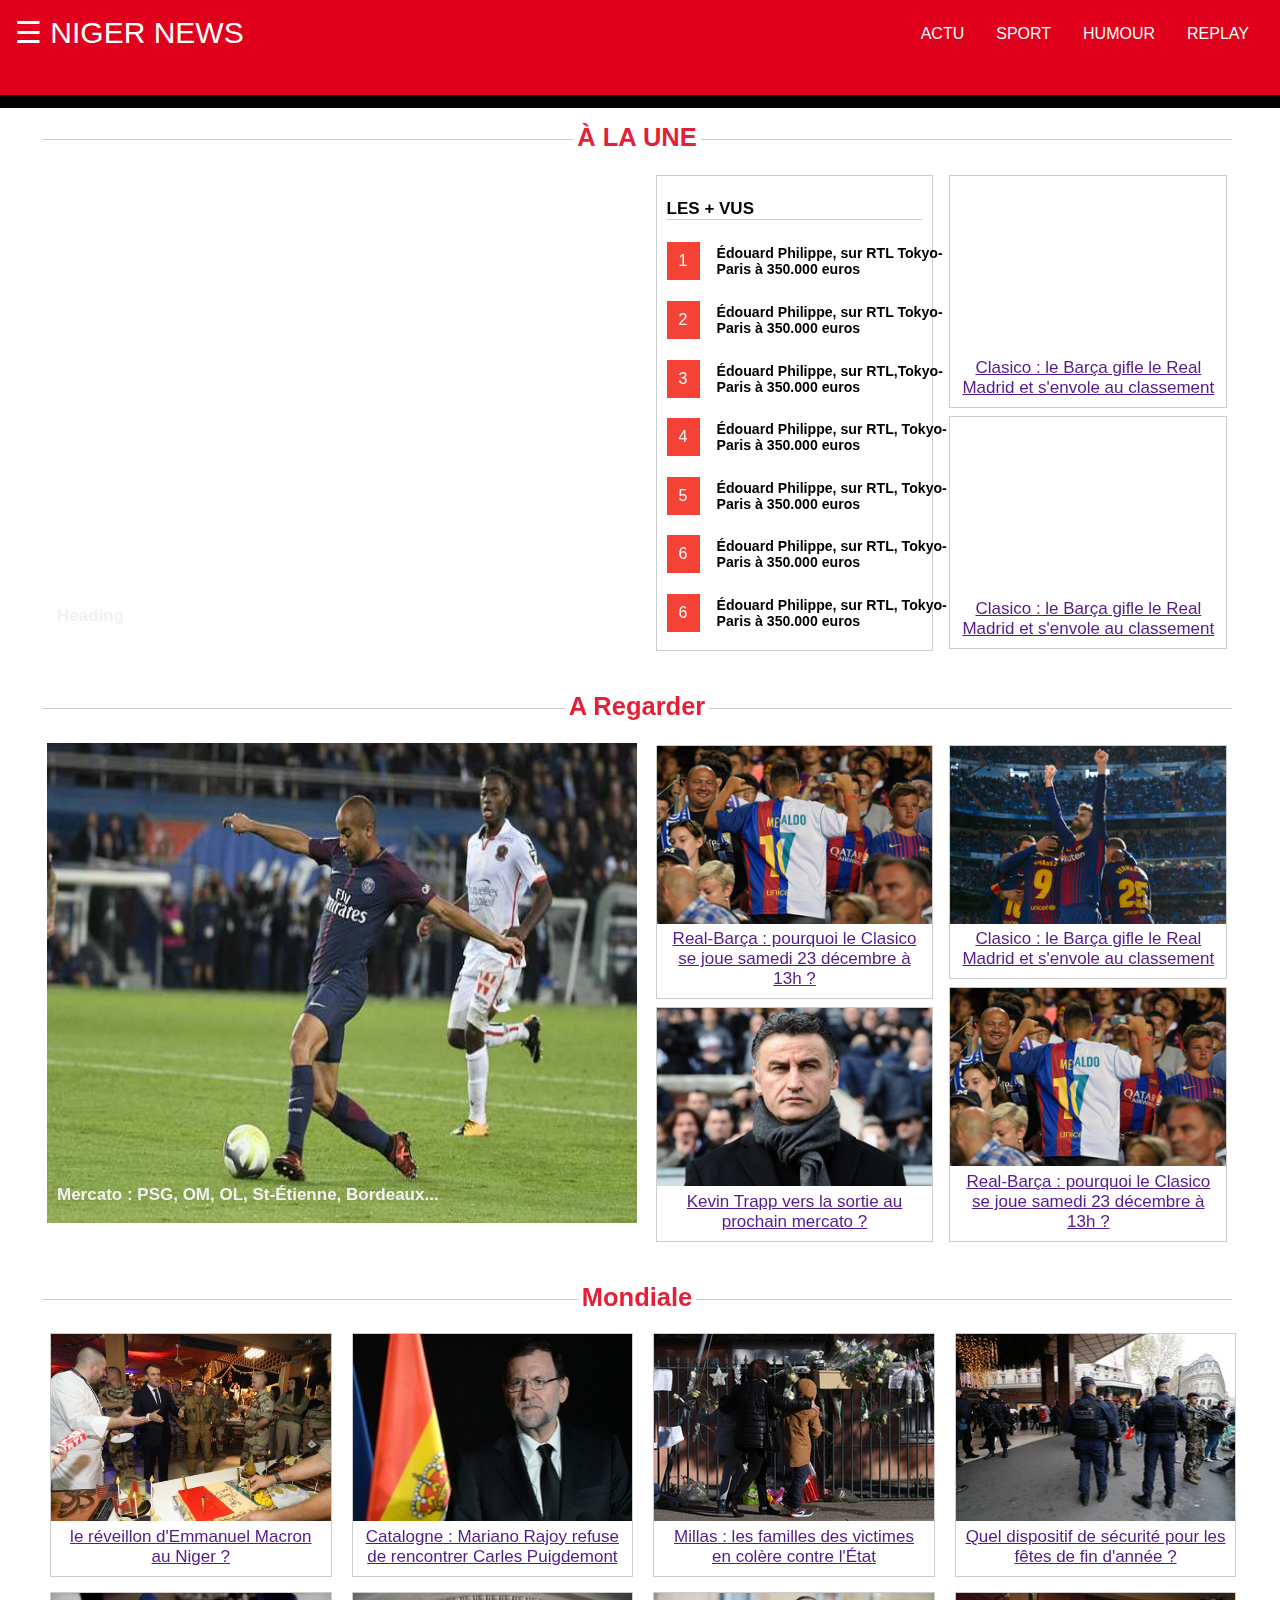
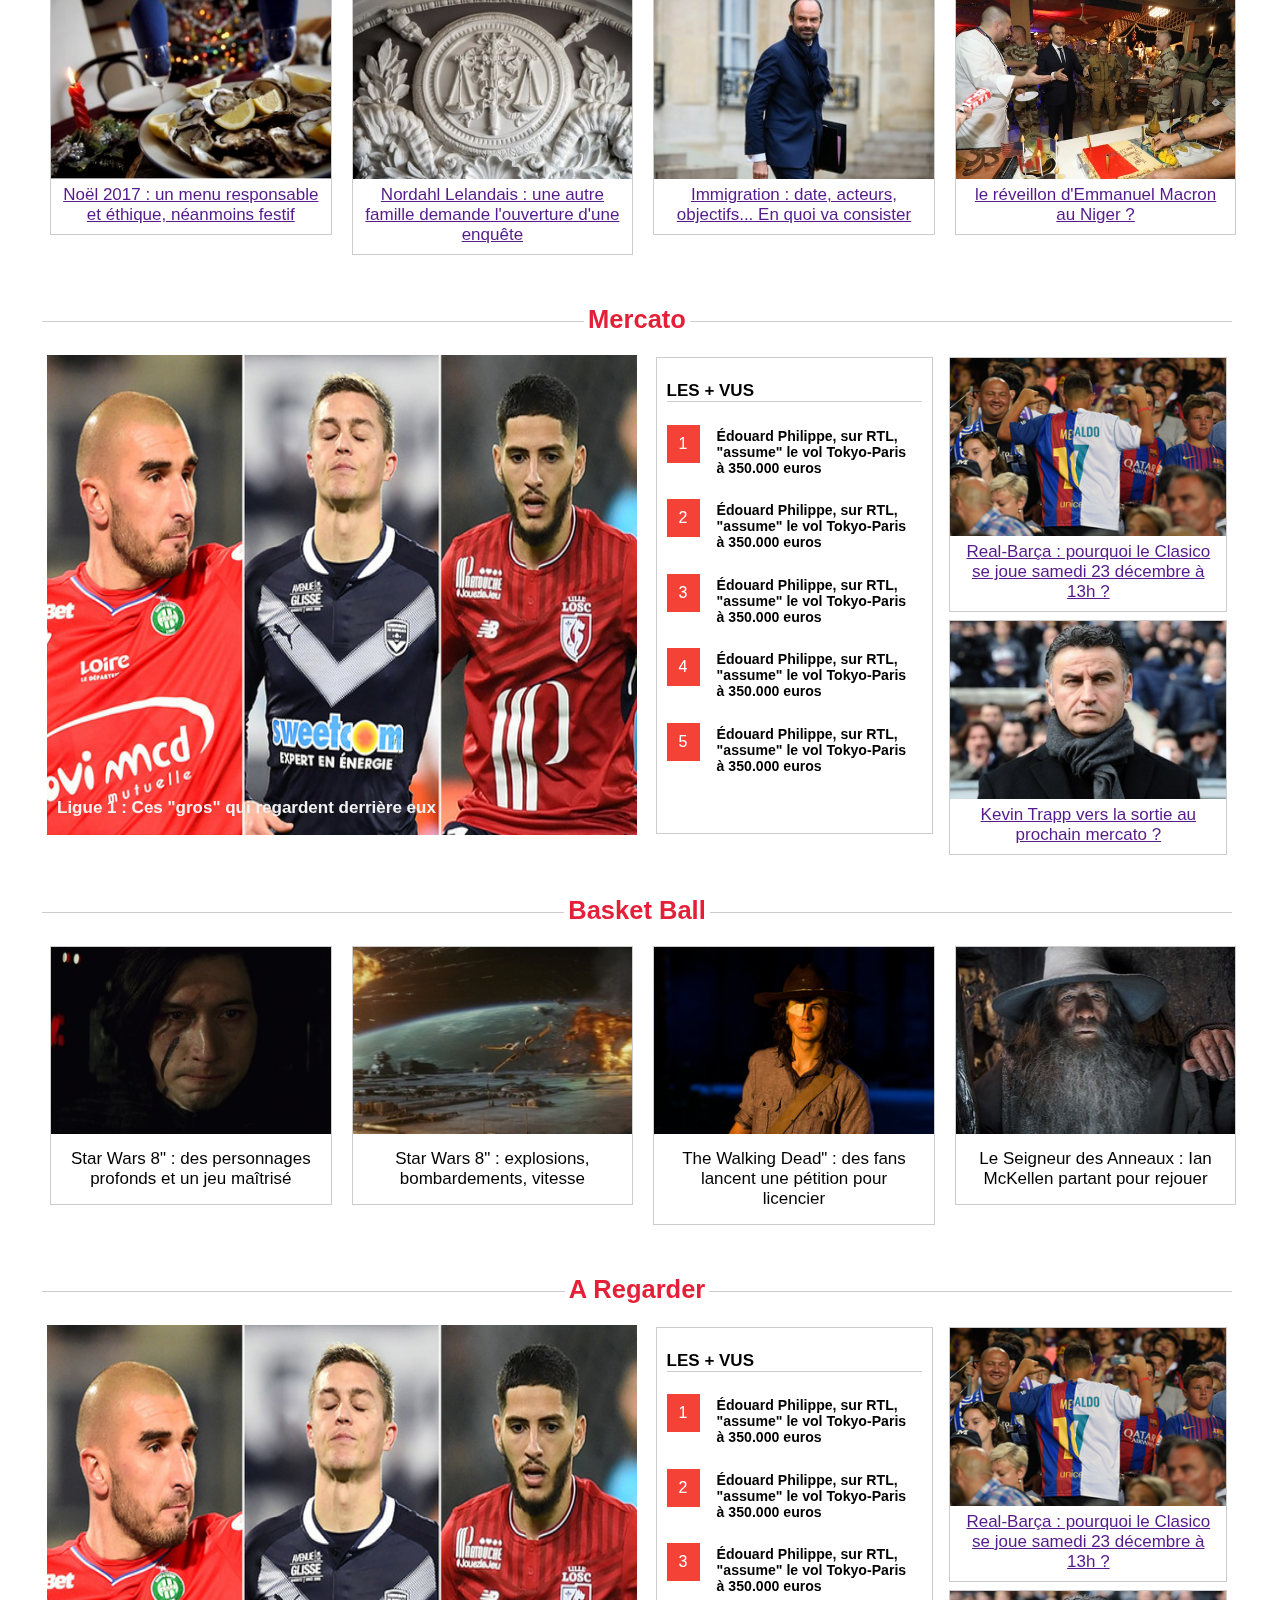
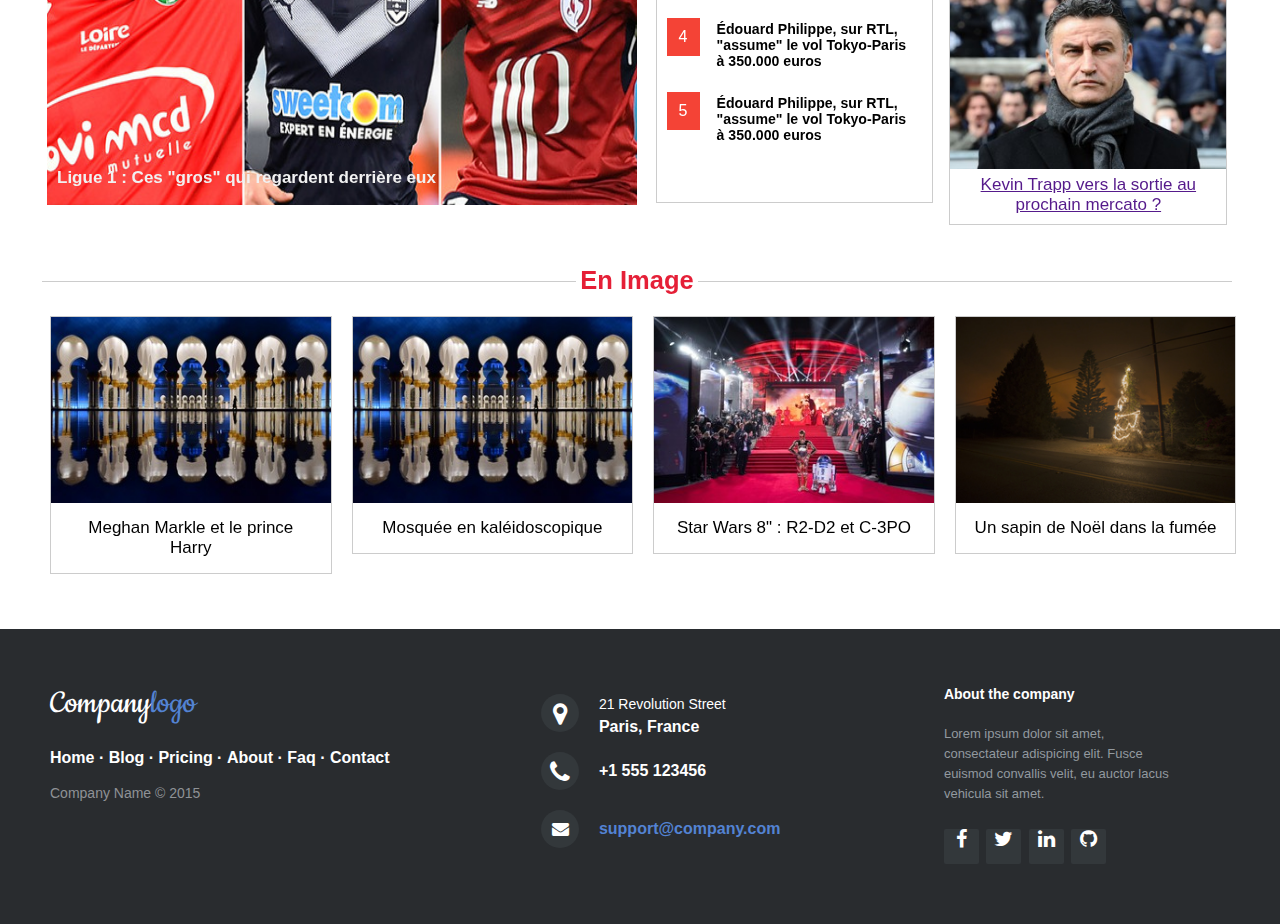
<file: index.html>
<!DOCTYPE >
<html>
<head>
  <meta http-equiv="X-UA-Compatible" content="IE=edge">
  <meta name="viewport" content="width=device-width, initial-scale=1">
  <link rel="stylesheet" href="./css/style.css">
<link rel="stylesheet" href="https://cdnjs.cloudflare.com/ajax/libs/font-awesome/4.7.0/css/font-awesome.min.css">
<link rel="stylesheet" href="http://maxcdn.bootstrapcdn.com/font-awesome/4.2.0/css/font-awesome.min.css">
<link href="http://fonts.googleapis.com/css?family=Cookie" rel="stylesheet" type="text/css">

</head>
<body>
  <!-- Topnav-->
<div id="nav">
<div class="container">
<div class="navbar">
  <a href="video.html">REPLAY</a>
  <a href="humour.html">HUMOUR</a> 
  <a href="sport.html">SPORT</a>
  <a href="actu.html">ACTU</a> 
</div>
<div id="mySidenav" class="sidenav">
  <a href="javascript:void(0)" class="closebtn" onclick="closeNav()">&times;</a>
  <div class="search-container">
    <form action="/action_page.php">
      <input type="text" placeholder="Search.." name="search">
    </form>
  </div>
  <!-- End Topnav -->
  <!-- Sidenav -->
  <h4>ACTU</h4>
  <a href="#">Politique</a>
  <a href="#">Société et faits divers</a>
  <a href="#">Conso</a>
  <a href="#">Future</a> 
  <a href="#">People</a>
  <h4>SPORT</h4>
  <a href="#">Football</a> 
  <a href="#">Premier</a>
  <a href="#">Liga</a>
  <a href="#">Ligue 1 </a>
  <a href="#">Ligue des Champions</a>
  <a href="#">Coupe du Monde</a>
  <a href="#">Mercato</a> 
  <h4>Humour</h4>
  <a href="#"> Ciné et Séries</a>
  <a href="#">Proverbe d`Afrique</a> 
  <a href="#">Citation</a>
  <a href="#">Services</a>
  <a href="#">Clients</a>
  <a href="#">Contact</a> 
  <a href="#">Services</a>
  <h4>Menu</h4>
  <a href="#">Clients</a>
  <a href="#">Contact</a> 
  <a href="#">About</a>
  <a href="#">Services</a>
  <a href="#">Clients</a>
  <a href="#">Contact</a> 
</div>
<span style="font-size:30px;cursor:pointer" onclick="openNav()"  class="active" >&#9776; </span>
<a href="index.html" class="link">NIGER NEWS</a> 
<p id="demo"></p>
</div>
</div>
<script>
function openNav() {
    document.getElementById("mySidenav").style.width = "250px";
}

function closeNav() {
    document.getElementById("mySidenav").style.width = "0";
}
</script>
<!-- End Sidenav-->
<!-- Top Nav -->
<div class="topnav">
  <a href="#">Immigration</a>
  <a href="#">Etat Unis</a>
  <a href="#">Star Wars 8</a>
</div>
<!-- End Top nav-->
<!-- Row -->
<div id="trait">
   <h2>À LA UNE</h2>
  <div class="row">
  <div class="column middle">
    <div class="containeur">
  <iframe width="98%" height="480" src="https://www.youtube.com/embed/xGO89POGJ-8" frameborder="0" gesture="media" allow="encrypted-media" allowfullscreen>
</iframe>
  <div class="content">
    <h4>Heading</h4>
  </div>
</div>
  </div>
  <div class="column side">
   <div class="responsive">
  <div class="gallery">
    <h4> LES + VUS</h4>
<div class="vertical-menu">
  <button class="btn danger">1</button>
 <a href="tout.html"> <h5>Édouard Philippe, sur RTL Tokyo-Paris à 350.000 euros </h5></a>
   <button class="btn danger">2</button>
  <a href="tout.html"><h5>Édouard Philippe, sur RTL Tokyo-Paris à 350.000 euros </h5></a>
   <button class="btn danger">3</button>
  <a href="tout.html"><h5>Édouard Philippe, sur RTL,Tokyo-Paris  à 350.000 euros </h5></a>
   <button class="btn danger">4</button>
  <a href="tout.html"><h5>Édouard Philippe, sur RTL, Tokyo-Paris  à 350.000 euros </h5></a>
   <button class="btn danger">5</button>
 <a href=""> <h5>Édouard Philippe, sur RTL, Tokyo-Paris à 350.000 euros </h5></a>
  <button class="btn danger">6</button>
 <a href=""> <h5>Édouard Philippe, sur RTL, Tokyo-Paris  à 350.000 euros </h5></a>
<button class="btn danger">6</button>
 <a href=""> <h5>Édouard Philippe, sur RTL, Tokyo-Paris  à 350.000 euros </h5></a>

</div>
  </div>
</div>

  </div>
  <div class="column side">
    <div class="responsive">
  <div class="gallery">
    <a target="_blank" href="img_fjords.jpg">
      <iframe width="292" height="176" src="https://www.youtube.com/embed/kXcKKQCqjjE"  frameborder="0" gesture="media" allow="encrypted-media" allowfullscreen></iframe>
    </a>
    <div class="desc"><a href="">Clasico : le Barça gifle le Real Madrid et s'envole au classement</a></div>
  </div>
</div>
 <div class="responsive">
  <div class="gallery">
    <a target="_blank" href="img_fjords.jpg">
      <iframe width="292" height="176"  src="https://www.youtube.com/embed/kXcKKQCqjjE"   frameborder="0" gesture="media" allow="encrypted-media" allowfullscreen></iframe>
    </a>
    <div class="desc"><a href="">Clasico : le Barça gifle le Real Madrid et s'envole au classement</a></div>
  </div>
</div>
  </div>
  </div>
</div>
</div><br clear="all">
<div id="trait">
   <h2>A Regarder</h2>
  <div class="row">
  <div class="column middle">
    <div class="containeur">
  <img src="img/om.jpg" alt="Notebook" style="width:98%; height: 480px;">
  <div class="content">
    <h4>Mercato : PSG, OM, OL, St-Étienne, Bordeaux... </h4>
  </div>
</div>
  </div>
  <div class="column side">
   <div class="responsive">
  <div class="gallery">
    <a target="_blank" href="img_fjords.jpg">
      <img src="img/messi.jpg" alt="Trolltunga Norway" style="height: 178px">
    </a>
    <div class="desc"><a href="">Real-Barça : pourquoi le Clasico se joue samedi 23 décembre à 13h ?</a></div>
  </div>
</div>
<div class="responsive">
  <div class="gallery">
    <a target="_blank" href="img_fjords.jpg">
      <img src="img/losc.jpg" alt="Trolltunga Norway" style="height: 178px">
    </a>
    <div class="desc"><a href="">Kevin Trapp vers la sortie au prochain mercato ?</a></div>
  </div>
</div>
  </div>
  <div class="column side">
    <div class="responsive">
  <div class="gallery">
    <a target="_blank" href="img_fjords.jpg">
      <img src="img/barca.jpg" alt="Trolltunga Norway" style="height: 178px">
    </a>
    <div class="desc"><a href="">Clasico : le Barça gifle le Real Madrid et s'envole au classement</a></div>
  </div>
</div>
<div class="responsive">
  <div class="gallery">
    <a target="_blank" href="img_fjords.jpg">
      <img src="img/messi.jpg" alt="Trolltunga Norway" style="height: 178px"">
    </a>
    <div class="desc"><a href="">Real-Barça : pourquoi le Clasico se joue samedi 23 décembre à 13h ?</a></div>
  </div>
</div>
  </div>
</div>
</div><br clear="all">
<div id="trait">
   <h2>Mondiale</h2>
<div class="respon">
  <div class="gall">
    <a target="_blank" href="img_fjords.jpg">
      <img src="img/macron.jpg" alt="Trolltunga Norway" width="300" height="200">
    </a>
    <div class="desc"><a href="">le réveillon d'Emmanuel Macron au Niger ?</a></div>
  </div>
</div>
<div class="respon">
  <div class="gall">
    <a target="_blank" href="img_fjords.jpg">
      <img src="img/espagne.jpg" alt="Trolltunga Norway" width="300" height="200">
    </a>
    <div class="desc"><a href="">Catalogne : Mariano Rajoy refuse de rencontrer Carles Puigdemont</a></div>
  </div>
</div>

<div class="respon">
  <div class="gall">
    <a target="_blank" href="img_fjords.jpg">
      <img src="img/milas.jpg" alt="Trolltunga Norway" width="300" height="200">
    </a>
    <div class="desc"><a href="">Millas : les familles des victimes en colère contre l'État</a></div>
  </div>
</div>

<div class="respon">
  <div class="gall">
    <a target="_blank" href="img_fjords.jpg">
      <img src="img/reveilone.jpg" alt="Trolltunga Norway" width="300" height="200">
    </a>
    <div class="desc"><a href="">Quel dispositif de sécurité pour les fêtes de fin d'année ?</a></div>
  </div>
</div>


<div class="respon">
  <div class="gall">
    <a target="_blank" href="img_fjords.jpg">
      <img src="img/repas.jpg" alt="Trolltunga Norway" width="300" height="200">
    </a>
    <div class="desc"><a href="">Noël 2017 : un menu responsable et éthique, néanmoins festif</a></div>
  </div>
</div>
<div class="respon">
  <div class="gall">
    <a target="_blank" href="img_fjords.jpg">
      <img src="img/justice.jpg" alt="Trolltunga Norway" width="300" height="200">
    </a>
    <div class="desc"><a href="">Nordahl Lelandais : une autre famille demande l'ouverture d'une enquête</a></div>
  </div>
</div>
<div class="respon">
  <div class="gall">
    <a target="_blank" href="img_fjords.jpg">
      <img src="img/immi.jpg" alt="Trolltunga Norway" width="300" height="200">
    </a>
    <div class="desc"><a href="">Immigration : date, acteurs, objectifs... En quoi va consister </a></div>
  </div>
</div>

<div class="respon">
  <div class="gall">
    <a target="_blank" href="img_fjords.jpg">
      <img src="img/macron.jpg" alt="Trolltunga Norway" width="300" height="200">
    </a>
    <div class="desc"><a href="">le réveillon d'Emmanuel Macron au Niger ?</a></div>
  </div>
</div>
</div>
  
</div>
<div class="clearfixo"></div>
</div><br clear="all">
<div id="trait">
   <h2>Mercato</h2>
  <div class="row">
  <div class="column middle">
    <div class="containeur">
  <img src="img/ligue1.jpg" alt="Notebook" style="width:98%; height: 480px;">
  <div class="content">
    <h4>Ligue 1 : Ces "gros" qui regardent derrière eux</h4>
  </div>
</div>
  </div>
  <div class="column side">
   <div class="responsive">
  <div class="gallery">
    <h4> LES + VUS</h4>
<div class="vertical-menu">
  <button class="btn danger">1</button>
 <a href=""> <h5>Édouard Philippe, sur RTL, "assume" le vol Tokyo-Paris <br> à 350.000 euros </h5></a>
   <button class="btn danger">2</button>
  <a href=""><h5>Édouard Philippe, sur RTL, "assume" le vol Tokyo-Paris <br> à 350.000 euros </h5></a>
   <button class="btn danger">3</button>
  <a href=""><h5>Édouard Philippe, sur RTL, "assume" le vol Tokyo-Paris <br> à 350.000 euros </h5></a>
   <button class="btn danger">4</button>
  <a href=""><h5>Édouard Philippe, sur RTL, "assume" le vol Tokyo-Paris <br> à 350.000 euros </h5></a>
   <button class="btn danger">5</button>
 <a href=""> <h5>Édouard Philippe, sur RTL, "assume" le vol Tokyo-Paris <br> à 350.000 euros </h5></a>
 

</div>
  </div>
</div>

  </div>
  <div class="column side">
    <div class="responsive">
  <div class="gallery">
    <a target="_blank" href="img_fjords.jpg">
      <img src="img/messi.jpg" alt="Trolltunga Norway" style="height: 178px">
    </a>
    <div class="desc"><a href="">Real-Barça : pourquoi le Clasico se joue samedi 23 décembre à 13h ?</a></div>
  </div>
</div>
<div class="responsive">
  <div class="gallery">
     <a target="_blank" href="img_fjords.jpg">
      <img src="img/losc.jpg" alt="Trolltunga Norway" style="height: 178px">
    </a>
    <div class="desc"><a href="">Kevin Trapp vers la sortie au prochain mercato ?</a></div>
  </div>
</div>
  </div>
</div>
</div><br clear="all">
<div id="trait">
   <h2>Basket Ball</h2>
<div class="respon">
  <div class="gall">
    <a target="_blank" href="img_fjords.jpg">
      <img src="img/wars.jpg" alt="Trolltunga Norway" width="300" height="200">
    </a>
    <div class="descote">Star Wars 8" : des personnages profonds et un jeu maîtrisé</div>
  </div>
</div>
<div class="respon">
  <div class="gall">
    <a target="_blank" href="img_forest.jpg">
      <img src="img/star8.jpg" alt="Forest" width="600" height="400">
    </a>
    <div class="descote">Star Wars 8" : explosions, bombardements, vitesse</div>
  </div>
</div>

<div class="respon">
  <div class="gall">
    <a target="_blank" href="img_lights.jpg">
      <img src="img/walking.jpg" alt="Northern Lights" width="600" height="400">
    </a>
    <div class="descote">The Walking Dead" : des fans lancent une pétition pour licencier </div>
  </div>
</div>

<div class="respon">
  <div class="gall">
    <a target="_blank" href="img_mountains.jpg">
      <img src="img/serie.jpg" alt="Mountains" width="600" height="400">
    </a>
    <div class="descote">Le Seigneur des Anneaux : Ian McKellen partant pour rejouer </div>
  </div>
</div>

<div class="clearfixo"></div>
</div><br clear="all">
<div id="trait">
   <h2>A Regarder</h2>
  <div class="row">
  <div class="column middle">
    <div class="containeur">
  <img src="img/ligue1.jpg" alt="Notebook" style="width:98%; height: 480px;">
  <div class="content">
    <h4>Ligue 1 : Ces "gros" qui regardent derrière eux</h4>
  </div>
</div>
  </div>
  <div class="column side">
   <div class="responsive">
  <div class="gallery">
    <h4> LES + VUS</h4>
<div class="vertical-menu">
  <button class="btn danger">1</button>
 <a href=""> <h5>Édouard Philippe, sur RTL, "assume" le vol Tokyo-Paris <br> à 350.000 euros </h5></a>
   <button class="btn danger">2</button>
  <a href=""><h5>Édouard Philippe, sur RTL, "assume" le vol Tokyo-Paris <br> à 350.000 euros </h5></a>
   <button class="btn danger">3</button>
  <a href=""><h5>Édouard Philippe, sur RTL, "assume" le vol Tokyo-Paris <br> à 350.000 euros </h5></a>
   <button class="btn danger">4</button>
  <a href=""><h5>Édouard Philippe, sur RTL, "assume" le vol Tokyo-Paris <br> à 350.000 euros </h5></a>
   <button class="btn danger">5</button>
 <a href=""> <h5>Édouard Philippe, sur RTL, "assume" le vol Tokyo-Paris <br> à 350.000 euros </h5></a>


</div>
  </div>
</div>

  </div>
  <div class="column side">
    <div class="responsive">
  <div class="gallery">
    <a target="_blank" href="img_fjords.jpg">
      <img src="img/messi.jpg" alt="Trolltunga Norway" style="height: 178px">
    </a>
    <div class="desc"><a href="">Real-Barça : pourquoi le Clasico se joue samedi 23 décembre à 13h ?</a></div>
  </div>
</div>
<div class="responsive">
  <div class="gallery">
     <a target="_blank" href="img_fjords.jpg">
      <img src="img/losc.jpg" alt="Trolltunga Norway" style="height: 178px">
    </a>
    <div class="desc"><a href="">Kevin Trapp vers la sortie au prochain mercato ?</a></div>
  </div>
</div>
  </div>
</div>
</div><br clear="all">
<div id="trait">
   <h2>En Image</h2>
<div class="respon">
  <div class="gall">
    <a target="_blank" href="img_fjords.jpg">
      <img src="img/mosque.jpg" alt="Forest" width="600" height="400">
    </a>
    <div class="descote">Meghan Markle et le prince Harry</div>
  </div>
</div>
<div class="respon">
  <div class="gall">
    <a target="_blank" href="img_forest.jpg">
      <img src="img/mosque.jpg" alt="Forest" width="600" height="400">
    </a>
    <div class="descote">Mosquée en kaléidoscopique</div>
  </div>
</div>

<div class="respon">
  <div class="gall">
    <a target="_blank" href="img_lights.jpg">
      <img src="img/tapis.jpg" alt="Northern Lights" width="600" height="400">
    </a>
    <div class="descote">Star Wars 8" : R2-D2 et C-3PO</div>
  </div>
</div>

<div class="respon">
  <div class="gall">
    <a target="_blank" href="img_mountains.jpg">
      <img src="img/sapin.jpg" alt="Mountains" width="600" height="400">
    </a>
    <div class="descote">Un sapin de Noël dans la fumée </div>
  </div>
</div>

<div class="clearfixo"></div>
</div><br clear="all">
<!-- End Row -->
<!-- footer -->

<footer class="footer-distributed">

      <div class="footer-left">

        <h3>Company<span>logo</span></h3>

        <p class="footer-links">
          <a href="#">Home</a>
          ·
          <a href="#">Blog</a>
          ·
          <a href="#">Pricing</a>
          ·
          <a href="#">About</a>
          ·
          <a href="#">Faq</a>
          ·
          <a href="#">Contact</a>
        </p>

        <p class="footer-company-name">Company Name &copy; 2015</p>
      </div>

      <div class="footer-center">

        <div>
          <i class="fa fa-map-marker"></i>
          <p><span>21 Revolution Street</span> Paris, France</p>
        </div>

        <div>
          <i class="fa fa-phone"></i>
          <p>+1 555 123456</p>
        </div>

        <div>
          <i class="fa fa-envelope"></i>
          <p><a href="mailto:support@company.com">support@company.com</a></p>
        </div>
      </div>
      <div class="footer-right">
        <p class="footer-company-about">
          <span>About the company</span>
          Lorem ipsum dolor sit amet, consectateur adispicing elit. Fusce euismod convallis velit, eu auctor lacus vehicula sit amet.
        </p>
        <div class="footer-icons">
          <a href="#"><i class="fa fa-facebook"></i></a>
          <a href="#"><i class="fa fa-twitter"></i></a>
          <a href="#"><i class="fa fa-linkedin"></i></a>
          <a href="#"><i class="fa fa-github"></i></a>
        </div>
      </div>
    </footer>
    <!-- End footer -->
</body>
</html>
</file>
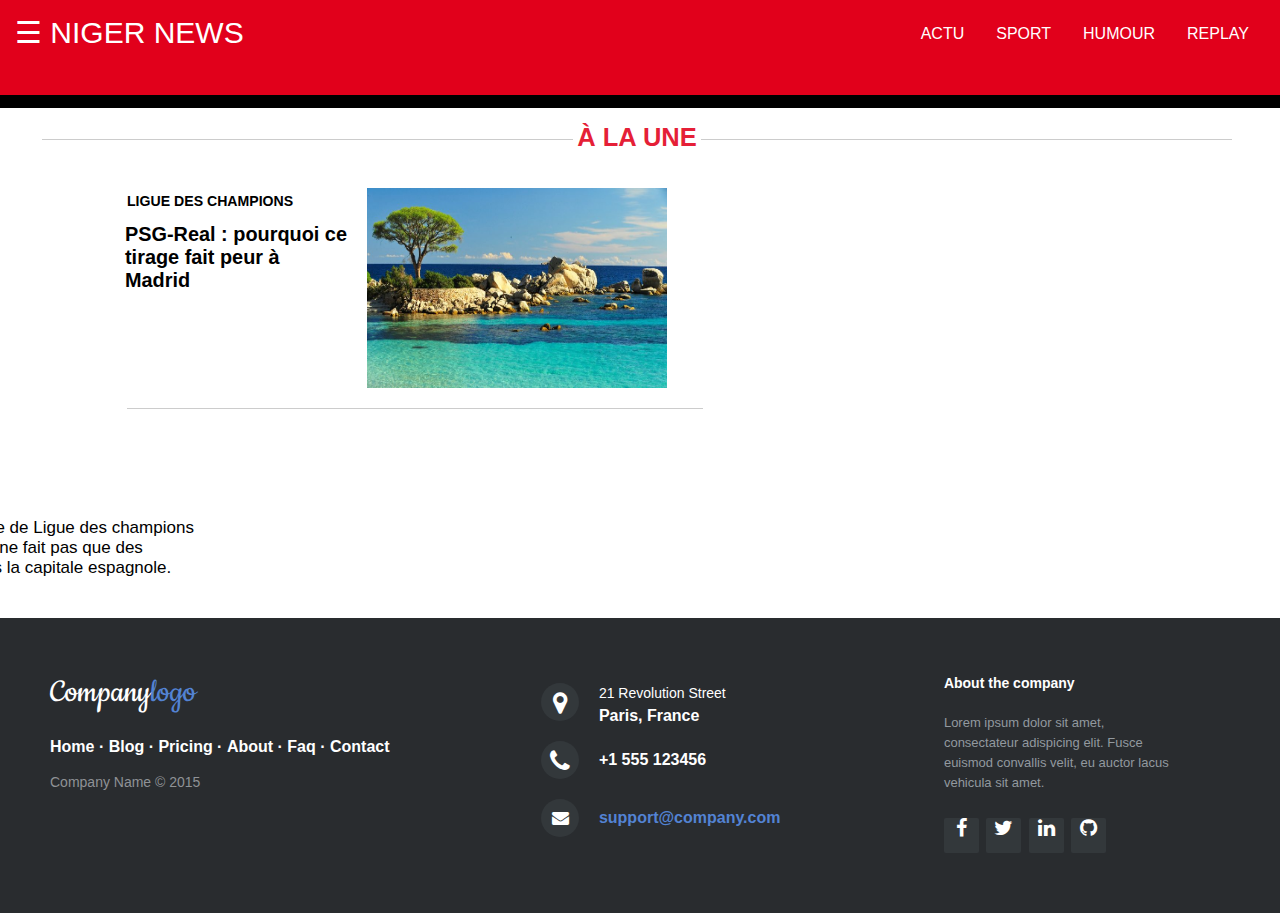
<file: resto.html>
<!DOCTYPE >
<html>
<head>
  <meta http-equiv="X-UA-Compatible" content="IE=edge">
  <meta name="viewport" content="width=device-width, initial-scale=1">
  <link rel="stylesheet" href="./css/style.css">
<link rel="stylesheet" href="https://cdnjs.cloudflare.com/ajax/libs/font-awesome/4.7.0/css/font-awesome.min.css">
<link rel="stylesheet" href="http://maxcdn.bootstrapcdn.com/font-awesome/4.2.0/css/font-awesome.min.css">
<link href="http://fonts.googleapis.com/css?family=Cookie" rel="stylesheet" type="text/css">

</head>
<body>
<div id="nav">
<div class="container">
<div class="navbar">
  <a href="video.html">REPLAY</a>
  <a href="humour.html">HUMOUR</a> 
  <a href="sport.html">SPORT</a>
  <a href="actu.html">ACTU</a> 
</div>
<div id="mySidenav" class="sidenav">
  <a href="javascript:void(0)" class="closebtn" onclick="closeNav()">&times;</a>
  <div class="search-container">
    <form action="/action_page.php">
      <input type="text" placeholder="Search.." name="search">
    </form>
  </div>
  <h4>ACTU</h4>
  <a href="#">Politique</a>
  <a href="#">Société et faits divers</a>
  <a href="#">Conso</a>
  <a href="#">Future</a> 
  <a href="#">People</a>
  <h4>SPORT</h4>
  <a href="#">Football</a> 
  <a href="#">Premier</a>
  <a href="#">Liga</a>
  <a href="#">Ligue 1 </a>
  <a href="#">Ligue des Champions</a>
  <a href="#">Coupe du Monde</a>
  <a href="#">Mercato</a> 
  <h4>Humour</h4>
  <a href="#"> Ciné et Séries</a>
  <a href="#">Proverbe d`Afrique</a> 
  <a href="#">Citation</a>
  <a href="#">Services</a>
  <a href="#">Clients</a>
  <a href="#">Contact</a> 
  <a href="#">Services</a>
  <h4>Menu</h4>
  <a href="#">Clients</a>
  <a href="#">Contact</a> 
  <a href="#">About</a>
  <a href="#">Services</a>
  <a href="#">Clients</a>
  <a href="#">Contact</a> 
</div>
<span style="font-size:30px;cursor:pointer" onclick="openNav()"  class="active" >&#9776; </span>
<a href="index.html" class="link">NIGER NEWS</a> 
<p id="demo"></p>
</div>
</div>
<script>
function openNav() {
    document.getElementById("mySidenav").style.width = "250px";
}

function closeNav() {
    document.getElementById("mySidenav").style.width = "0";
}
</script>

<div class="topnav">
  <a href="#">Immigration</a>
  <a href="#">Etat Unis</a>
  <a href="#">Star Wars 8</a>
</div>
<div id="trait">
   <h2>À LA UNE</h2>
  <div class="row">
  <div class="resto middle">
    <div class="responsive">
   <div class="casse">
  <img src="img/1.jpg" style="width:300px; height: 200px;">
  <h5>LIGUE DES CHAMPIONS</h5>
  <h3>PSG-Real : pourquoi ce <br>tirage fait peur à<br> Madrid</h3>
  <p> le 8e de finale de Ligue des champions <br>face au Real ne fait pas que des <br>heureux dans la capitale espagnole.</p>
  </div>
  </div>
</div>
</div>
</div><br clear="all">



<footer class="footer-distributed">

      <div class="footer-left">

        <h3>Company<span>logo</span></h3>

        <p class="footer-links">
          <a href="#">Home</a>
          ·
          <a href="#">Blog</a>
          ·
          <a href="#">Pricing</a>
          ·
          <a href="#">About</a>
          ·
          <a href="#">Faq</a>
          ·
          <a href="#">Contact</a>
        </p>

        <p class="footer-company-name">Company Name &copy; 2015</p>
      </div>

      <div class="footer-center">

        <div>
          <i class="fa fa-map-marker"></i>
          <p><span>21 Revolution Street</span> Paris, France</p>
        </div>

        <div>
          <i class="fa fa-phone"></i>
          <p>+1 555 123456</p>
        </div>

        <div>
          <i class="fa fa-envelope"></i>
          <p><a href="mailto:support@company.com">support@company.com</a></p>
        </div>
      </div>
      <div class="footer-right">
        <p class="footer-company-about">
          <span>About the company</span>
          Lorem ipsum dolor sit amet, consectateur adispicing elit. Fusce euismod convallis velit, eu auctor lacus vehicula sit amet.
        </p>
        <div class="footer-icons">
          <a href="#"><i class="fa fa-facebook"></i></a>
          <a href="#"><i class="fa fa-twitter"></i></a>
          <a href="#"><i class="fa fa-linkedin"></i></a>
          <a href="#"><i class="fa fa-github"></i></a>
        </div>
      </div>

    </footer>
</body>
</html>
</file>
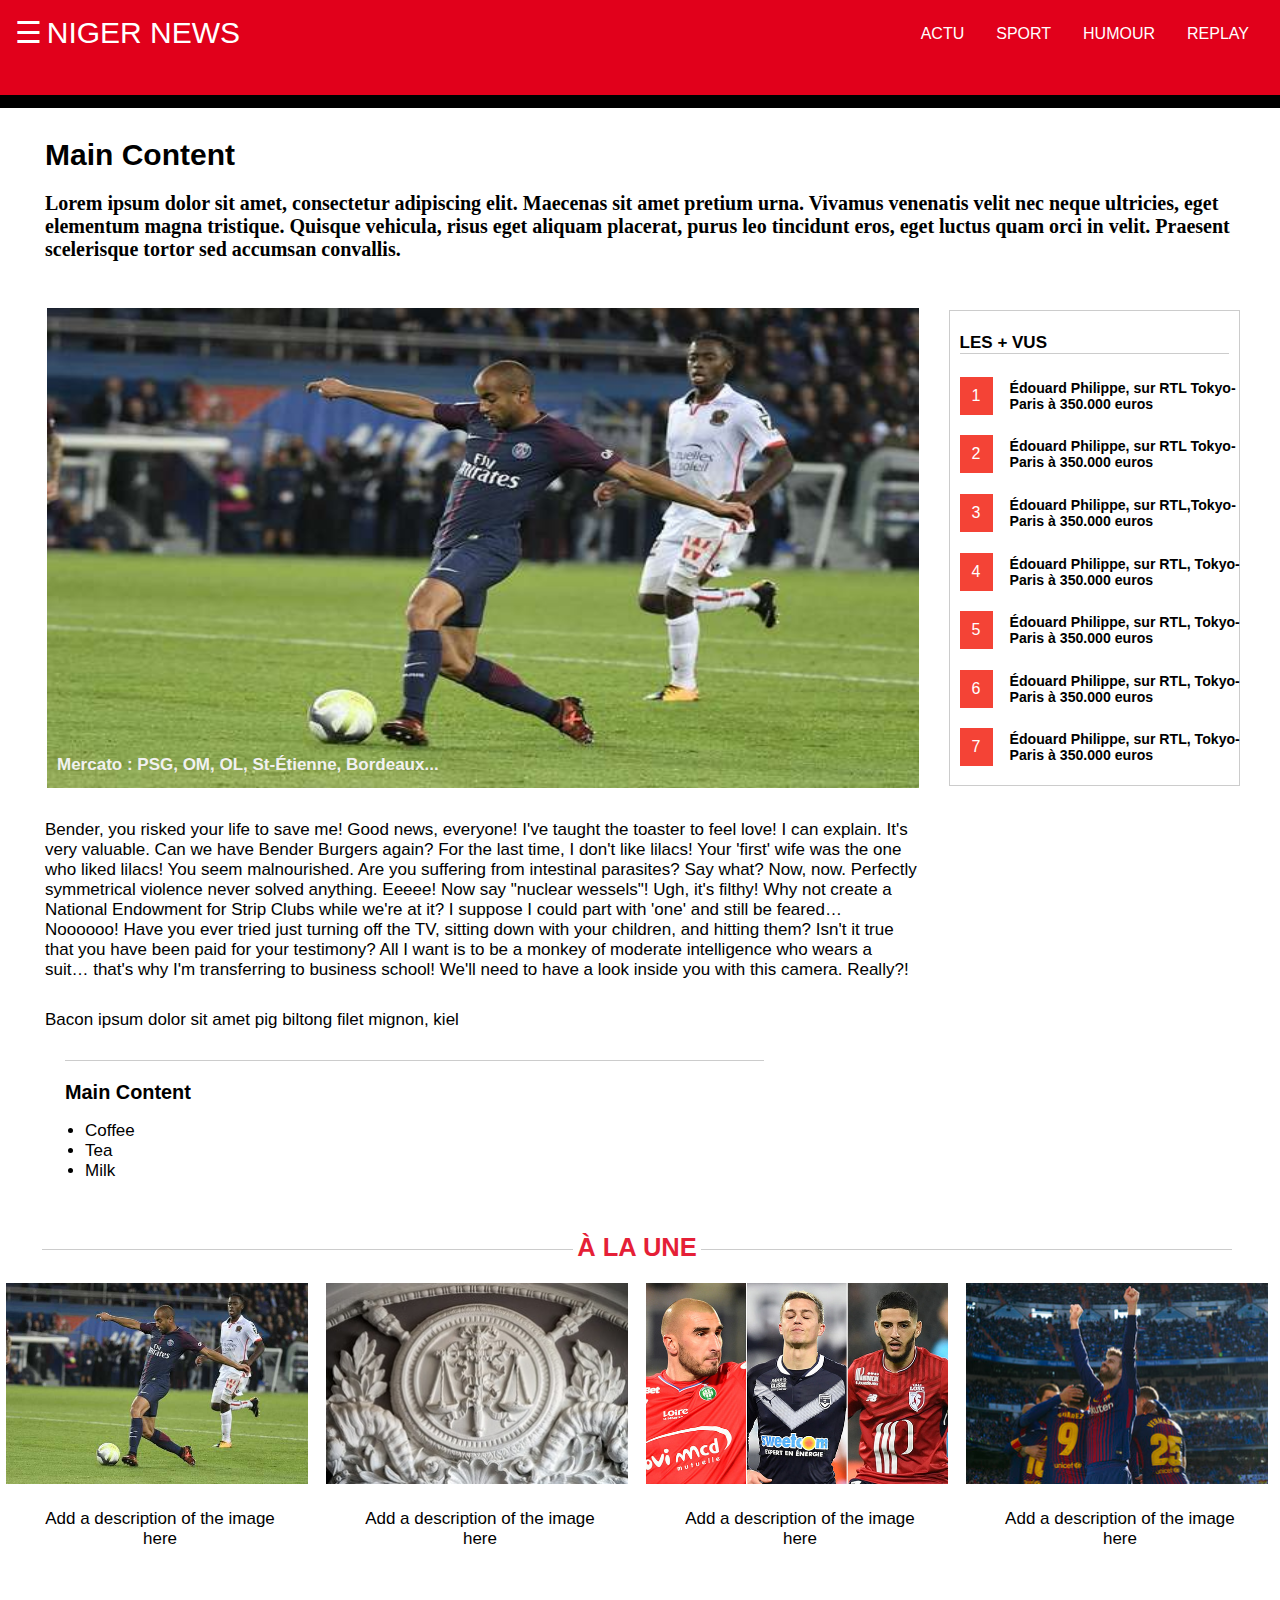
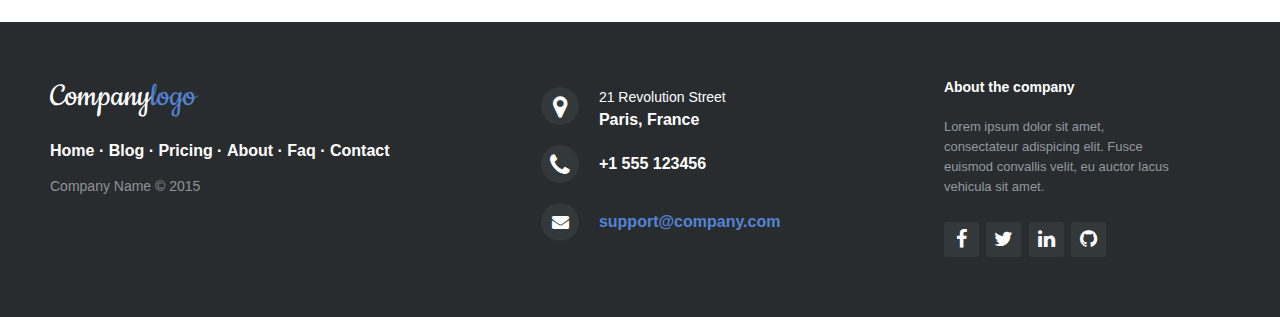
<file: tout.html>
<!DOCTYPE html>
<html>
<head>
  <meta http-equiv="X-UA-Compatible" content="IE=edge">
  <meta name="viewport" content="width=device-width, initial-scale=1">
  <link rel="stylesheet" href="./css/style.css">
<link rel="stylesheet" href="https://cdnjs.cloudflare.com/ajax/libs/font-awesome/4.7.0/css/font-awesome.min.css">
<link rel="stylesheet" href="http://maxcdn.bootstrapcdn.com/font-awesome/4.2.0/css/font-awesome.min.css">
<link href="http://fonts.googleapis.com/css?family=Cookie" rel="stylesheet" type="text/css">
 <link rel="stylesheet" type="text/css" href="http://fonts.googleapis.com/css?family=Tangerine">

</head>
<body>
<div id="nav">
<div class="container">
<div class="navbar">
  <a href="video.html">REPLAY</a>
  <a href="humour.html">HUMOUR</a> 
  <a href="sport.html">SPORT</a>
  <a href="actu.html">ACTU</a> 
</div>
<div id="mySidenav" class="sidenav">
  <a href="javascript:void(0)" class="closebtn" onclick="closeNav()">&times;</a>
  <div class="search-container">
    <form action="/action_page.php">
      <input type="text" placeholder="Search.." name="search">
    </form>
  </div>
  <h4>ACTU</h4>
  <a href="#">Politique</a>
  <a href="#">Société et faits divers </a>
  <a href="#">Conso</a>
  <a href="#">Future</a> 
  <a href="#">Humour</a>
  <h4>SPORT</h4>
  <a href="#">Football</a> 
  <a href="#">Ligue 1</a>
  <a href="#">Liga</a>
  <a href="#">Premier Ligue </a>
  <a href="#">Serie A</a> 
  <a href="#">Ligue des Champions</a>
  <a href="#">Mondiale</a>
  <a href="#">Mercato</a>
  <h4>CLUTURE</h4>
  <a href="#"> Ciné et séries</a>
  <a href="#">Médias et people</a> 
  <a href="#"> Musique</a>
  <a href="#">Services</a>
  <a href="#">Clients</a>
  
  
</div>
<span style="font-size:30px;cursor:pointer" onclick="openNav()"  class="active" >&#9776;</span>
<a href="index.html" class="link">NIGER NEWS</a> 
<p id="demo"></p>
</div>
</div>
<script>
function openNav() {
    document.getElementById("mySidenav").style.width = "250px";
}

function closeNav() {
    document.getElementById("mySidenav").style.width = "0";
}
</script>

<div class="topnav">
  <a href="#">Immigration</a>
  <a href="#">Etat Unis</a>
  <a href="#">Star Wars 8</a>
</div>
<div class="normal">
<h3>Main Content</h3>
    <h6>Lorem ipsum dolor sit amet, consectetur adipiscing elit. Maecenas sit amet pretium urna. Vivamus venenatis velit nec neque ultricies, eget elementum magna tristique. Quisque vehicula, risus eget aliquam placerat, purus leo tincidunt eros, eget luctus quam orci in velit. Praesent scelerisque tortor sed accumsan convallis.</h6>
    </div>
 <div class="row">
  <div class="column middle">
    <div class="taineur">
  <img src="img/om.jpg" alt="Notebook" style="width:145%; height: 480px;">
  <div class="content">
    <h4>Mercato : PSG, OM, OL, St-Étienne, Bordeaux... </h4>
  </div>
</div>
  </div>
    <div class="column side">
   <div class="ponsive">
  <div class="gallery">
    <h4> LES + VUS</h4>
<div class="vertical-menu">
  <button class="btn danger">1</button>
 <a href="tout.html"> <h5>Édouard Philippe, sur RTL Tokyo-Paris à 350.000 euros </h5></a>
   <button class="btn danger">2</button>
  <a href="tout.html"><h5>Édouard Philippe, sur RTL Tokyo-Paris à 350.000 euros </h5></a>
   <button class="btn danger">3</button>
  <a href=""><h5>Édouard Philippe, sur RTL,Tokyo-Paris  à 350.000 euros </h5></a>
   <button class="btn danger">4</button>
  <a href=""><h5>Édouard Philippe, sur RTL, Tokyo-Paris  à 350.000 euros </h5></a>
   <button class="btn danger">5</button>
 <a href=""> <h5>Édouard Philippe, sur RTL, Tokyo-Paris à 350.000 euros </h5></a>
  <button class="btn danger">6</button>
 <a href=""> <h5>Édouard Philippe, sur RTL, Tokyo-Paris  à 350.000 euros </h5></a>
<button class="btn danger">7</button>
 <a href=""> <h5>Édouard Philippe, sur RTL, Tokyo-Paris  à 350.000 euros </h5></a>

</div>
  </div>
</div>
  </div><br clear="all">
     <section>
              <div class="fusion">
                  <p>Bender, you risked your life to save me! Good news, everyone! I've taught the toaster to feel love! I can explain. It's very valuable. Can we have Bender Burgers again?

For the last time, I don't like lilacs! Your 'first' wife was the one who liked lilacs! You seem malnourished. Are you suffering from intestinal parasites? Say what? Now, now. Perfectly symmetrical violence never solved anything. Eeeee! Now say "nuclear wessels"! Ugh, it's filthy! Why not create a National Endowment for Strip Clubs while we're at it?

I suppose I could part with 'one' and still be feared… Noooooo! Have you ever tried just turning off the TV, sitting down with your children, and hitting them?

Isn't it true that you have been paid for your testimony? All I want is to be a monkey of moderate intelligence who wears a suit… that's why I'm transferring to business school! We'll need to have a look inside you with this camera. Really?!</p>
                  <p>Bacon ipsum dolor sit amet pig biltong filet mignon, kiel</p>
                  <div class="small">
                  <h3>Main Content</h3>
                  <ul>
  <li>Coffee</li>
  <li>Tea</li>
  <li>Milk</li>
</ul>
</div>
              </div>
              </div>
          </section>
   </div>
   <div>
</div><br clear="all">
<div class=" col middle">
<div id="trait">
   <h2>À LA UNE</h2>
<div class="sive">
  <div class="lery">
    <a target="_blank" href="img_fjords.jpg">
      <img src="img/om.jpg" alt="Trolltunga Norway" width="300" height="200">
    </a>
    <div class="sec">Add a description of the image here</div>
  </div>
</div>


<div class="sive">
  <div class="lery">
    <a target="_blank" href="img_forest.jpg">
      <img src="img/justice.jpg" alt="Forest" width="600" height="400">
    </a>
    <div class="sec">Add a description of the image here</div>
  </div>
</div>

<div class="sive">
  <div class="lery">
    <a target="_blank" href="img_lights.jpg">
      <img src="img/ligue1.jpg" alt="Northern Lights" width="600" height="400">
    </a>
    <div class="sec">Add a description of the image here</div>
  </div>
</div>

<div class="sive">
  <div class="lery">
    <a target="_blank" href="img_mountains.jpg">
      <img src="img/barca.jpg" alt="Mountains" width="600" height="400">
    </a>
    <div class="sec">Add a description of the image here</div>
  </div>
</div>
    
  </div>
</div>


<footer class="footer-distributed">

      <div class="footer-left">

        <h3>Company<span>logo</span></h3>

        <p class="footer-links">
          <a href="#">Home</a>
          ·
          <a href="#">Blog</a>
          ·
          <a href="#">Pricing</a>
          ·
          <a href="#">About</a>
          ·
          <a href="#">Faq</a>
          ·
          <a href="#">Contact</a>
        </p>

        <p class="footer-company-name">Company Name &copy; 2015</p>
      </div>

      <div class="footer-center">

        <div>
          <i class="fa fa-map-marker"></i>
          <p><span>21 Revolution Street</span> Paris, France</p>
        </div>

        <div>
          <i class="fa fa-phone"></i>
          <p>+1 555 123456</p>
        </div>

        <div>
          <i class="fa fa-envelope"></i>
          <p><a href="mailto:support@company.com">support@company.com</a></p>
        </div>
      </div>
      <div class="footer-right">
        <p class="footer-company-about">
          <span>About the company</span>
          Lorem ipsum dolor sit amet, consectateur adispicing elit. Fusce euismod convallis velit, eu auctor lacus vehicula sit amet.
        </p>
        <div class="footer-icons">
          <a href="#"><i class="fa fa-facebook"></i></a>
          <a href="#"><i class="fa fa-twitter"></i></a>
          <a href="#"><i class="fa fa-linkedin"></i></a>
          <a href="#"><i class="fa fa-github"></i></a>
        </div>
      </div>

    </footer>
</body>
</html>
</file>
<file: css/style.css>
body {
    font-family: "Lato", sans-serif;
    margin:0;
    font-size: 17px;
    
}
* {
    box-sizing: border-box;
}

.container{
  width: 1250px;
  margin: 0 auto;
  overflow:hidden;
}
/* Top nav
--------------------------------------------------------------------------------------------------------------- */

#nav {
  overflow: hidden;
  background-color: #E1001B;
  min-height:50px;
    position: fixed; /* Set the navbar to fixed position */
    top: 0; /* Position the navbar at the top of the page */
    width: 100%; /* Full width */
    line-height: 40px;
   height: 10.5%;
}

/* Top sienav
--------------------------------------------------------------------------------------------------------------- */

.sidenav {
    height: 100%;
    width: 0;
    position: fixed;
    z-index: 1;
    top: 0;
    left: 0;
    background-color: #FFFFFF;
    overflow-x: hidden;
    transition: 0.5s;
    margin-top: 65px;  
    padding-bottom: 100px;
   

}

.sidenav a {
    padding: 5px 8px 8px 38px;
    text-decoration: none;
    font-size: 16px;
    color: #000;
    display: block;
    transition: 0.3s;
    line-height: 10px;

}
.sidenav h4{
    margin-left: 35px;
    font-size: 20px;
    color: #E1001B;
    margin-top: -5px;
    margin-top: 3px;
    border-bottom: 1px solid #E1001B;
    margin-right:45px;
   
}

.sidenav a:hover {
    color: #E1001B;
}

.sidenav .closebtn {
    position: absolute;
    top: 0;
    right: 20px;
    font-size: 36px; 
    margin-top: 10px;
  
}

@media screen and (max-height: 450px) {
  .sidenav {padding-top: 15px;}
  .sidenav a {font-size: 18px;}
}

.active {
  color: white; 
  line-height: 65px;
  padding-bottom: 30px;

}
.link{
  text-decoration: none;
  text-align: center;
  color: #fff;
  font-family: "Segoe UI",Arial,sans-serif;
  font-size: 30px;

}
#demo{
  float: right;
  margin-right:750px;
  color: #fff;
}
/* Top navbar
--------------------------------------------------------------------------------------------------------------- */
.navbar a {
    float: right;
    font-size: 16px;
    color: white;
    text-align: center;
    padding: 14px 16px;
    text-decoration: none;



}


.navbar a:hover{
    background-color: #CA031B;
    
}


.nav .search-container {
  float: right;
}

.search-container input[type=text]{
  padding: 8px;
  margin-top: 48px;
  font-size: 17px;
  border: none;
  width: 170px;
  margin-left: 20px;
  margin-bottom: 15px;
  background-color: #F8F8F8;

}

@media screen and (max-width: 200px) {
 .search-container {
    float: none;
    margin-top: 40px;
    margin-left: 30px;
    width: 280px;

  }
   .search-container input[type=text],.search-container button {
    float: none;
    width: 50%;
    margin: 0;
    padding: 14px;
  }
  ..search-container  input[type=text] {
    border: 1px solid #ccc;  
  }
}

.main {
  padding: 16px;
  margin-top: 30px;
  height: 1500px; /* Used in this example to enable scrolling */
}




/* Style the top navigation bar */
.topnav {
    overflow: hidden;
    background-color:#000;
    margin-top: 65px;
    padding-left: 40px;
}

/* Style the topnav links */
.topnav a {
    float: left;
    display: block;
    color: #f2f2f2;
    text-align: center;
    padding: 14px 10px;
    text-decoration: none;
    line-height: 15px;

}

/* Change color on hover */
.topnav a:hover {
    background-color: #ddd;
    color: black;
}



/* Create three unequal columns that floats next to each other */
.column {
    float: left;
    
}

/* Left and right column */
.column.side {
    width: 22.8%;
    margin-right: 2px;
  
    

}

/* Middle column */
.column.middle {
    width: 47%;
    margin-left: 47px;
   
   
}
.resto.middle {
    width: 75%;
    margin-left: 100px;
   
   
}
.resto {
    float: left;
    
}
.col.middle{
  margin-bottom: 360px;
}
/* Clear floats after the columns */
.row:after {
    content: "";
    display: table;
    clear: both;


}
#trait h2{

  margin-left: 42px;
  margin-right: 48px;
  color: #E51F37;
  margin-top: 15px;
  
}
#trait h2 {
    overflow: hidden;
    text-align: center;
}
#trait h2:before,
#trait h2:after {
    background-color: #ccc;
    content: "";
    display: inline-block;
    height: 1px;
    vertical-align: middle;
    width: 50%;
     margin-right: 4px;
    margin-left: 4px;

}
#trait h2:before {
    right: 0.5em;
    margin-left: -50%;
}
#trait h2:after {
    left: 0.5em;
    margin-right: -50%;
}

@media (max-width: 700px) {
    .topnav {
        padding-left: 1px;
       margin-top: 60px;

    }
}
/* Responsive layout - makes the three columns stack on top of each other instead of next to each other */
@media (max-width: 700px) {
    .column.side, .column.middle {
        width: 100%;
    }
}
@media (max-width: 700px) {
     .column.middle {
        margin-bottom: 60px;
      margin: 0 5px 60px 8px;
     
       

    }
}
@media (max-width: 700px) {
     .col.middle {
       padding-bottom: 1400px; 
    margin-top: -30px;

       

    }
}
@media (max-width: 700px) {
     .resto.middle {
       
  width: 100%;

    }

       
}
@media (max-width: 600px) {
   .casse img{
        height:auto;
        width: 100%;
       

    }
}


@media (max-width: 700px) {
    #trait h2 {
       width: 100%;
       margin-left: 5px;
         }
}

.clearfix:after {
    content: "";
    display: table;
    clear: both;
}


.containeur {
    max-width: 900px;
    margin: 0 auto;


}

.containeur img {
  margin-bottom: 10px;


}


.containeur .content {
    bottom: 0;
    color: #f1f1f1;
    width: 100%;
    margin-top: -70px;
    margin-left: 10px;
  
}

@media (max-width: 600px) {
   .containeur .content {
        width: 100%;
       margin-bottom: -50px;

    }
}
@media (max-width: 600px) {
   .containeur iframe{
        padding-bottom: 20px;
        margin-left: -8px;
        width: 100%;
        

    }
}
@media (max-width: 600px) {
   .containeur img{
        height:auto;
        margin-left: -4px;
       

    }
}
@media (max-width: 600px) {
   .containeur h4{
        margin-left: -3px;


    }
}
@media (max-width: 600px) {
   div.gallery iframe {
    padding-bottom: -70px;
    width: 100%;
  
}
}


div.gallery {
    border: 1px solid #ccc;
    margin-top: 2px;
    margin-bottom: 6px;
  
}

div.gallery:hover {
    border: 1px solid #ccc;
}


div.gallery img {
    width: 100%;
    height: auto;
    padding-left: -2px;

}
div.desc {
    margin-top: -3px;
    padding: 8.95px;
    text-align: center;
}


.responsive {
    padding: 0 7px ;
    float: left;
    width: 100%;

}

@media only screen and (max-width: 700px){
    .responsive {
        width: 100%;
        margin: 3px 0 4px 0;
        padding: 2px;
    
    }
}

@media only screen and (max-width: 600px){
    .responsive {
        width: 100%;
    }
}

@media only screen and (max-width: 700px){
    .ponsive{
        
      width: 98%;
        margin-left: 2px!important;
       padding-right: 4px;
      margin-top: -50px;
      

      
       
    
    }
}


.clearfix:after {
    content: "";
    display: table;
    clear: both;
}

.footer-distributed{
  background-color: #292c2f;
  box-shadow: 0 1px 1px 0 rgba(0, 0, 0, 0.12);
  box-sizing: border-box;
  width: 100%;
  text-align: left;
  font: bold 16px sans-serif;
  padding: 55px 50px;
  margin-top: 20px;
}

.footer-distributed .footer-left,
.footer-distributed .footer-center,
.footer-distributed .footer-right{
  display: inline-block;
  vertical-align: top;
}

/* Footer left */

.footer-distributed .footer-left{
  width: 40%;
}

/* The company logo */

.footer-distributed h3{
  color:  #ffffff;
  font: normal 36px 'Cookie', cursive;
  margin: 0;
}

.footer-distributed h3 span{
  color:  #5383d3;
}

/* Footer links */

.footer-distributed .footer-links{
  color:  #ffffff;
  margin: 20px 0 12px;
  padding: 0;
}

.footer-distributed .footer-links a{
  display:inline-block;
  line-height: 1.8;
  text-decoration: none;
  color:  inherit;
}

.footer-distributed .footer-company-name{
  color:  #8f9296;
  font-size: 14px;
  font-weight: normal;
  margin: 0;
}

/* Footer Center */

.footer-distributed .footer-center{
  width: 35%;
}

.footer-distributed .footer-center i{
  background-color:  #33383b;
  color: #ffffff;
  font-size: 25px;
  width: 38px;
  height: 38px;
  border-radius: 50%;
  text-align: center;
  line-height: 42px;
  margin: 10px 15px;
  vertical-align: middle;

}

.footer-distributed .footer-center i.fa-envelope{
  font-size: 17px;
  line-height: 38px;
}

.footer-distributed .footer-center p{
  display: inline-block;
  color: #ffffff;
  vertical-align: middle;
  margin:0;
}

.footer-distributed .footer-center p span{
  display:block;
  font-weight: normal;
  font-size:14px;
  line-height:2;
}

.footer-distributed .footer-center p a{
  color:  #5383d3;
  text-decoration: none;;
}


/* Footer Right */

.footer-distributed .footer-right{
  width: 20%;
}

.footer-distributed .footer-company-about{
  line-height: 20px;
  color:  #92999f;
  font-size: 13px;
  font-weight: normal;
  margin: 0;
}

.footer-distributed .footer-company-about span{
  display: block;
  color:  #ffffff;
  font-size: 14px;
  font-weight: bold;
  margin-bottom: 20px;
}

.footer-distributed .footer-icons{
  margin-top: 25px;
}

.footer-distributed .footer-icons a{
  display: inline-block;
  width: 35px;
  height: 35px;
  cursor: pointer;
  background-color:  #33383b;
  border-radius: 2px;
  font-size: 20px;
  color: #ffffff;
  text-align: center;
  line-height: 35px;
  margin-right: 3px;
  margin-bottom: 5px;
}

/* If you don't want the footer to be responsive, remove these media queries */

@media (max-width: 880px) {

  .footer-distributed{
    font: bold 14px sans-serif;

  }

  .footer-distributed .footer-left,
  .footer-distributed .footer-center,
  .footer-distributed .footer-right{
    display: block;
    width: 100%;
    margin-bottom: 40px;
    text-align: center;

  }

  .footer-distributed .footer-center i{
    margin-left: 0;
  }

}

div.gall {
    border: 1px solid #ccc;

}

div.gall:hover {
    border: 1px solid #ccc;
}

div.gall iframe {
    width: 100%;
    height: auto;
}
div.gall img{
    width: 100%;
    height: auto;
 
}


div.descote {
    padding: 15px;
    text-align: center;
}


.respon {
   
    float: left;
    width: 21.99999%;
    margin-left: 50px;
    margin-right: -30px;
   padding-bottom: 15px;
}

}
#traiteur h2{
 
  margin-top: -5px;
  color: #E51F37;
  margin-left: 42px;
  margin-right: 48px;
  

}

  

#traiteur h2 {
    overflow: hidden;
    text-align: center;
}
#traiteur h2:before,
#traiteur h2:after {
    background-color: #ccc;
    content: "";
    display: inline-block;
    height: 1px;
    vertical-align: middle;
    width: 50%;
    margin-right: 4px;
    margin-left: 4px;
}
#traiteur h2:before {
    right: 0.5em;
    margin-left: -50%;
}
#traiteur h2:after {
    left: 0.5em;
    margin-right: -50%;
}
@media only screen and (max-width: 700px){
    .respon {
        width: 49.99999%;
        margin: 6px 0;

    }
}

@media only screen and (max-width: 500px){
    .respon {
        width: 100%;
    }
}
@media (max-width: 700px) {
    #traiteur h2 {
       width: 100%;
       margin-left: 5px;
         }
}

.clearfixo:after {
    content: "";
    display: table;
    clear: both;
}
.vertical-menu {
    width: 250px;
    height: 400px;
    margin-bottom: 8px;
}
@media (max-width: 700px) {
    .vertical-menu h5{
   white-space: nowrap;
    color: black;
    margin-left: 60px;
    margin-top: -35px;
    text-decoration: none;

  
}
}
.vertical-menu h5{
    color: black; 
    margin-left: 60px;
    margin-top: -35px;
    text-decoration: none;
    height: auto;
    width: 100%;
    white-space: normal;
  
  
}
.vertical-menu a{
    text-decoration: none;
}

.vertical-menu h5:hover {
    color: red;
}
.danger {background-color: #f44336;} /* Red */ 


.btn {
    border: none;
    color: white;
    padding: 10px 12px;
    font-size: 16px;
    margin-left: 10px;
  
}
div.gallery  h4{
    border-bottom: 1px solid #ccc;
    margin-left: 10px;
    margin-right: 10px;
}
.ponsive{
  margin-left: 300px;
padding-right: -350px;
width: 100%;
}

.conta{
  margin-left: 320px;
  padding-top: 255px;
}
.conte p ,h5{

 margin-right: -300px;
 white-space: pre-line;
 margin-top: -10px;

}
.conta img{
    width: 100%;
    height: auto;
}
.conte h5{

 margin-right: -300px;
 white-space: pre-line;
 margin-top: 10px;

}
.conta h5{

 margin-right: -300px;
 margin-top: 10px;

}

@media (max-width: 700px) {
   .conta img{
        margin-left: -320px;
       width: 465%!important;


    }
}
@media (max-width: 600px) {
   .conte h5,p{
        margin-left: -320px;
        



    }
}
@media (max-width: 600px) {
   .conta h5{

        margin-left: -310px;
        



    }
}

@media (max-width: 600px) {
   .taineur img{
        height:auto;
        margin-left: -8px;
        width: 100%!important;
        margin-right: 2px;
       

    }
}
.taineur {
    max-width: 900px;
    margin: 0 auto;


}

.taineur img {
  margin-bottom: 10px;


}


.taineur .content {
    bottom: 0;
    color: #f1f1f1;
    width: 100%;
    margin-top: -70px;
    margin-left: 10px;
  
}



img {
  margin-right:10px;
  width: 70%;
  height: 50%;
}

.wine-row {
  display: flex;
  flex-direction: row;
  padding: 10px 0;
}

.wine-text-container {
  display: flex;
  flex-direction: column;
  justify-content: center;
  margin-top: -90px;
}
@media (max-width: 600px) {
   .wine-row  img{
        margin-top: -5px;
        margin-left: -4px;
        margin-right: 2px;
        
       

    }
}

@media (max-width: 600px) {
   .normal h6, h3 {
        margin-left: -30px;

    }
}

.normal{
  margin-left: 45px;
}
.normal h6{
 font-size: 20px;
 margin-top: -10px;
 font-family: Baskerville, "Baskerville Old Face", "Goudy Old Style", Garamond, "Times New Roman", serif;
}
.normal h3{
 font-size: 30px;
}
.normal p {
 margin-left: 100px;
font-size: 18px;
text-indent: 50px;
 letter-spacing: 3px;
 white-space: initial;
 margin-right: 560px;
 text-align: 
}
@media (max-width: 600px) {
.normal p {
        
       

    }
}
.fusion {
  width: 80%;
  margin: 0 auto;
  margin-left: 45px;
  padding-right: 150px;
  margin-top: -55px;

margin-bottom: -60px;
}

section {
  padding: 60px 0;

}

section h1 {
  font-weight: 700;
  margin-bottom: 10px;
}

section p {
  margin-bottom: 30px;

}

section p:last-child {
  margin-bottom: 0;

}
@media all and (max-width: 600px) {
  .fusion {
    width: 50%;
   margin-left: 330px;
   padding-left: 5px;
   margin-top: -55px;

  }
}
.fusion h3 {
  width: 80%;
  margin: 0 auto;
  margin-left: 45px;
  padding-right: 150px;
  margin-top: 30px;

}
.small h3{
  border-top: 1px solid #ccc;
  padding-top: 20px;
  margin-left: 20px;
}
@media (max-width: 600px) {
   .small li {
        margin-left: -330px;

    }
}
@media (max-width: 700px) {
   .small h3 {
        margin-left: -310px;
      
    }
}

div.lery img {
    width: 98%;
    height: auto;


}

div.sec {
    padding: 20px;
    text-align: center;
}

* {
    box-sizing: border-box;
}

.sive {
    padding: 0 6px;
    float: left;
    width: 24.99999%;


}

@media only screen and (max-width: 500px){
    .sive {
        width: 100%;
        margin: 2px 0;


    }
}

@media only screen and (max-width: 500px){
    .sive {
        width: 100%;
    }
}
@media only screen and (max-width: 500px){
    div.lery img {
        width: 125%!important;
        margin-left: -52px;
        padding-right: -35px;
        
    }
}
 .casse p {
    display: inline;
    padding:0;
    margin: 0;
    margin-left: -228px;
   margin-top: 130px;
    float: left;

    
}
  
    .casse h3 {
    display: inline;
    padding:0;
    margin: 0;
   padding-top: -150px;
    float: left;
    margin-left: -2px;
    margin-top: 50px;

   
    
}
  .casse h5 {
    display: inline;
    padding:0;
    margin: 0;
   padding-top: -10px;
    float: left;
    margin-top: 20px;
   margin-right: -275px;
  
    
}

.casse img {
    vertical-align: middle;
    margin-left: 20px;
    margin-top: 15px;
   padding-left: -10px;

}
.casse{
   border-bottom: 1px solid #ccc;
  padding-bottom: 20px;
  margin-left:20px;
  padding-left: -50px;
  margin-right: 350px;

}
@media (max-width: 600px) {
   .casse img{
  
        
    }
}
@media (max-width: 600px) {
   .casse h5{
        margin-top: 300px;
      
    }
}

@media (max-width: 600px) {
   .casse h3{
        margin-top: 260px;

    }
}
</file>
